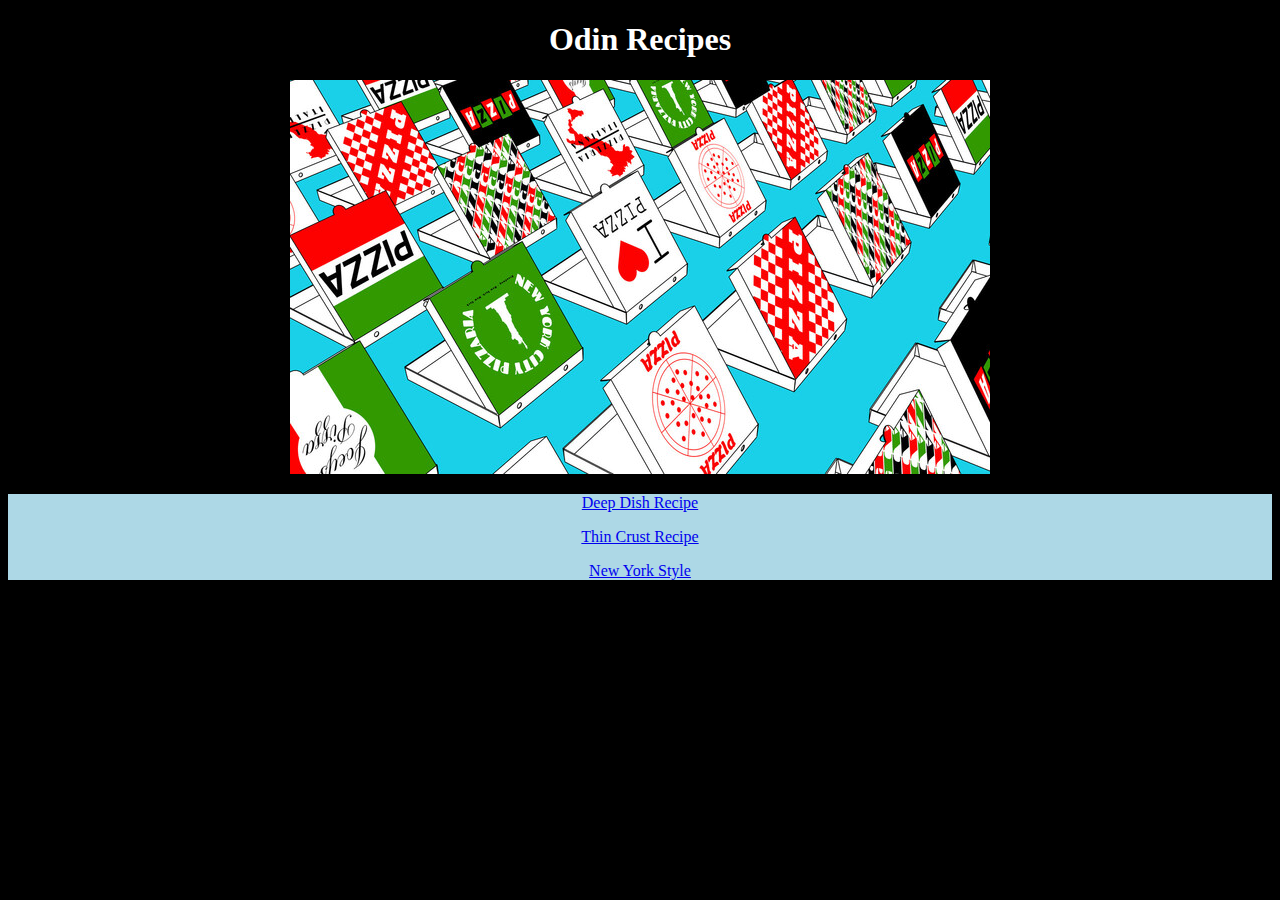
<file: index.html>
<!DOCTYPE html>
<html lang = "en">
    <head>
        <meta charset ="UTF-8">
        <title>Odin-Recipes</title>
        <link rel="stylesheet" href="style.css">
    </head>

    <body>
        <h1>Odin Recipes</h1>
        <img src="images/openpizzaboxsmall.jpeg" alt="Pizza box picture">
        
        <div>
            <p><a href = "recipes/deepdish.html">Deep Dish Recipe</a></p>
            <p><a href= "recipes/thincrust.html" >Thin Crust Recipe</a></p>
            <p><a href="recipes/newyork.html">New York Style</a></p>
        </div>
        
    </body>
</html>
</file>
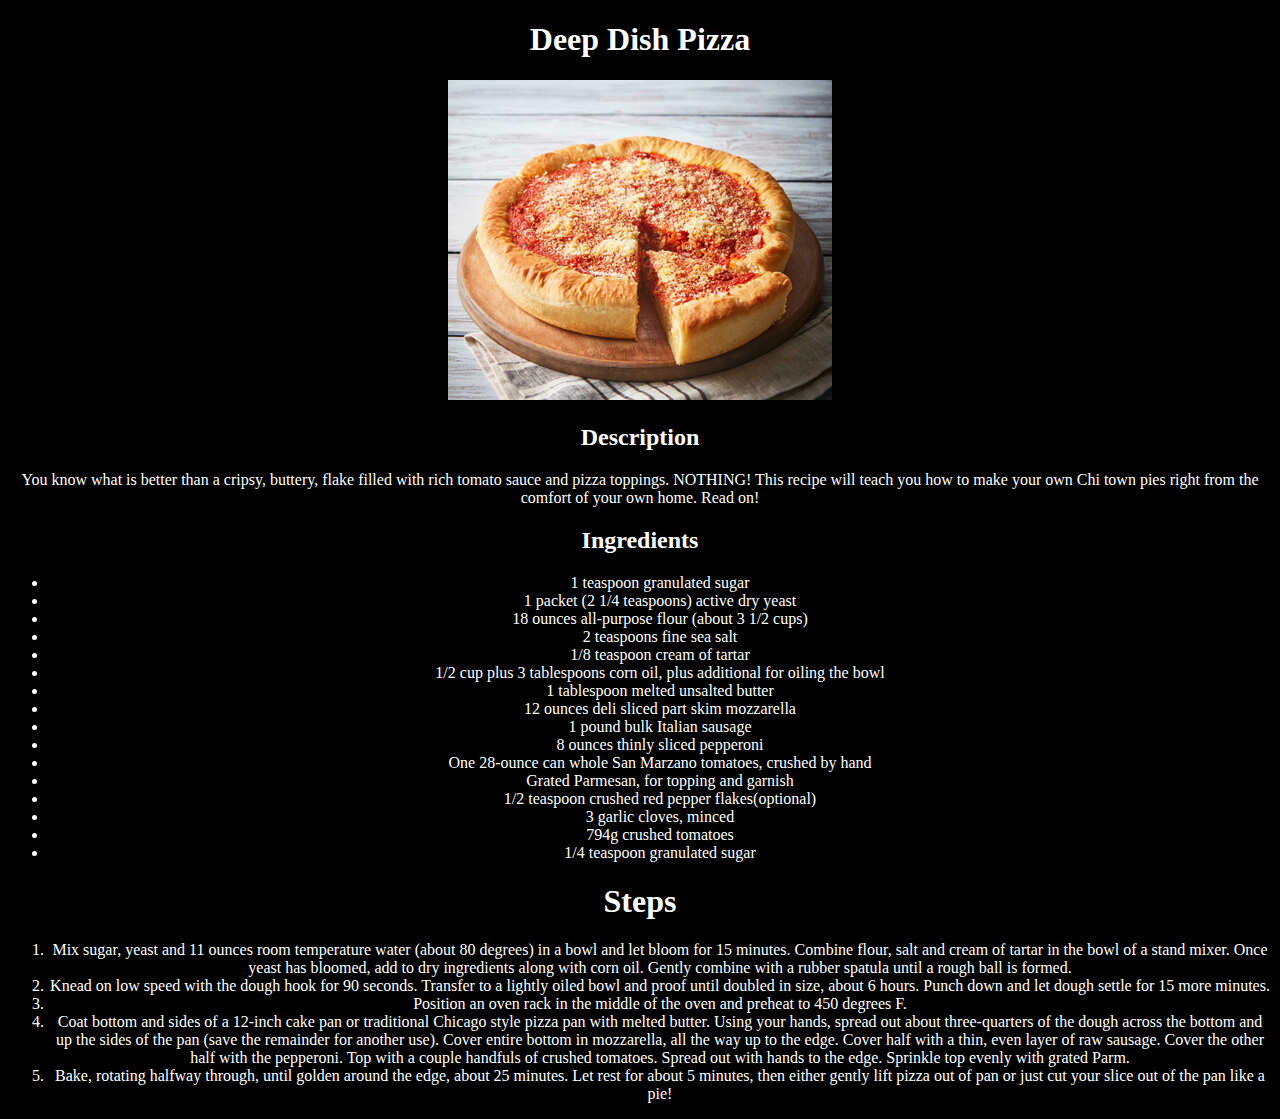
<file: recipes/deepdish.html>
<!DOCTYPE html>
<html lang = "en">
    <head>
        <meta charset="UTF-8">
        <title>Deep Dish Pizza</title>
        <link rel="stylesheet" href="../style.css">
    </head>

    <body>
        <h1>Deep Dish Pizza</h1>
        <img src = "../images/deepdishsmall.jpg" alt = "Deep Dish Picture">
        <h2>Description</h2>
        <p>You know what is better than a cripsy, buttery, flake filled with rich tomato sauce and pizza toppings. NOTHING! This recipe will teach you how to make your
            own Chi town pies right from the comfort of your own home. Read on!
        </p>

        <h2>Ingredients</h2>

        
        <ul>
            <li>1 teaspoon granulated sugar</li>
            <li>1 packet (2 1/4 teaspoons) active dry yeast </li>
            <li>18 ounces all-purpose flour (about 3 1/2 cups) </li>
            <li>2 teaspoons fine sea salt </li>
            <li>1/8 teaspoon cream of tartar </li>
            <li>1/2 cup plus 3 tablespoons corn oil, plus additional for oiling the bowl </li>
            <li>1 tablespoon melted unsalted butter </li>
            <li>12 ounces deli sliced part skim mozzarella </li>
            <li>1 pound bulk Italian sausage </li>
            <li>8 ounces thinly sliced pepperoni </li>
            <li>One 28-ounce can whole San Marzano tomatoes, crushed by hand </li>
            <li>Grated Parmesan, for topping and garnish </li>
            <li>1/2 teaspoon crushed red pepper flakes(optional)</li>
            <li>3 garlic cloves, minced</li>
            <li>794g crushed tomatoes</li>
            <li>1/4 teaspoon granulated sugar</li>
        </ul>
    

        <h1>Steps</h1>
        <ol>
            <li>Mix sugar, yeast and 11 ounces room temperature water (about 80 degrees) in a bowl and let bloom for 15 minutes. Combine flour, salt and cream of 
                tartar in the bowl of a stand mixer. Once yeast has bloomed, add to dry ingredients along with corn oil. Gently combine with a rubber spatula until 
                a rough ball is formed.
            </li>

            <li>
                Knead on low speed with the dough hook for 90 seconds. Transfer to a lightly oiled bowl and proof until doubled in size, about 6 hours. Punch down and 
                let dough settle for 15 more minutes.
            </li>

            <li>
                Position an oven rack in the middle of the oven and preheat to 450 degrees F.
            </li>

            <li>
                Coat bottom and sides of a 12-inch cake pan or traditional Chicago style pizza pan with melted butter. Using your hands, spread out about 
                three-quarters of the dough across the bottom and up the sides of the pan (save the remainder for another use). Cover entire bottom in mozzarella, 
                all the way up to the edge. Cover half with a thin, even layer of raw sausage. Cover the other half with the pepperoni. Top with a couple handfuls 
                of crushed tomatoes. Spread out with hands to the edge. Sprinkle top evenly with grated Parm.
            </li>

            <li>
                Bake, rotating halfway through, until golden around the edge, about 25 minutes. Let rest for about 5 minutes, then either gently lift pizza out of
                 pan or just cut your slice out of the pan like a pie!
            </li>

        </ol>
    </body>
</html>
</file>
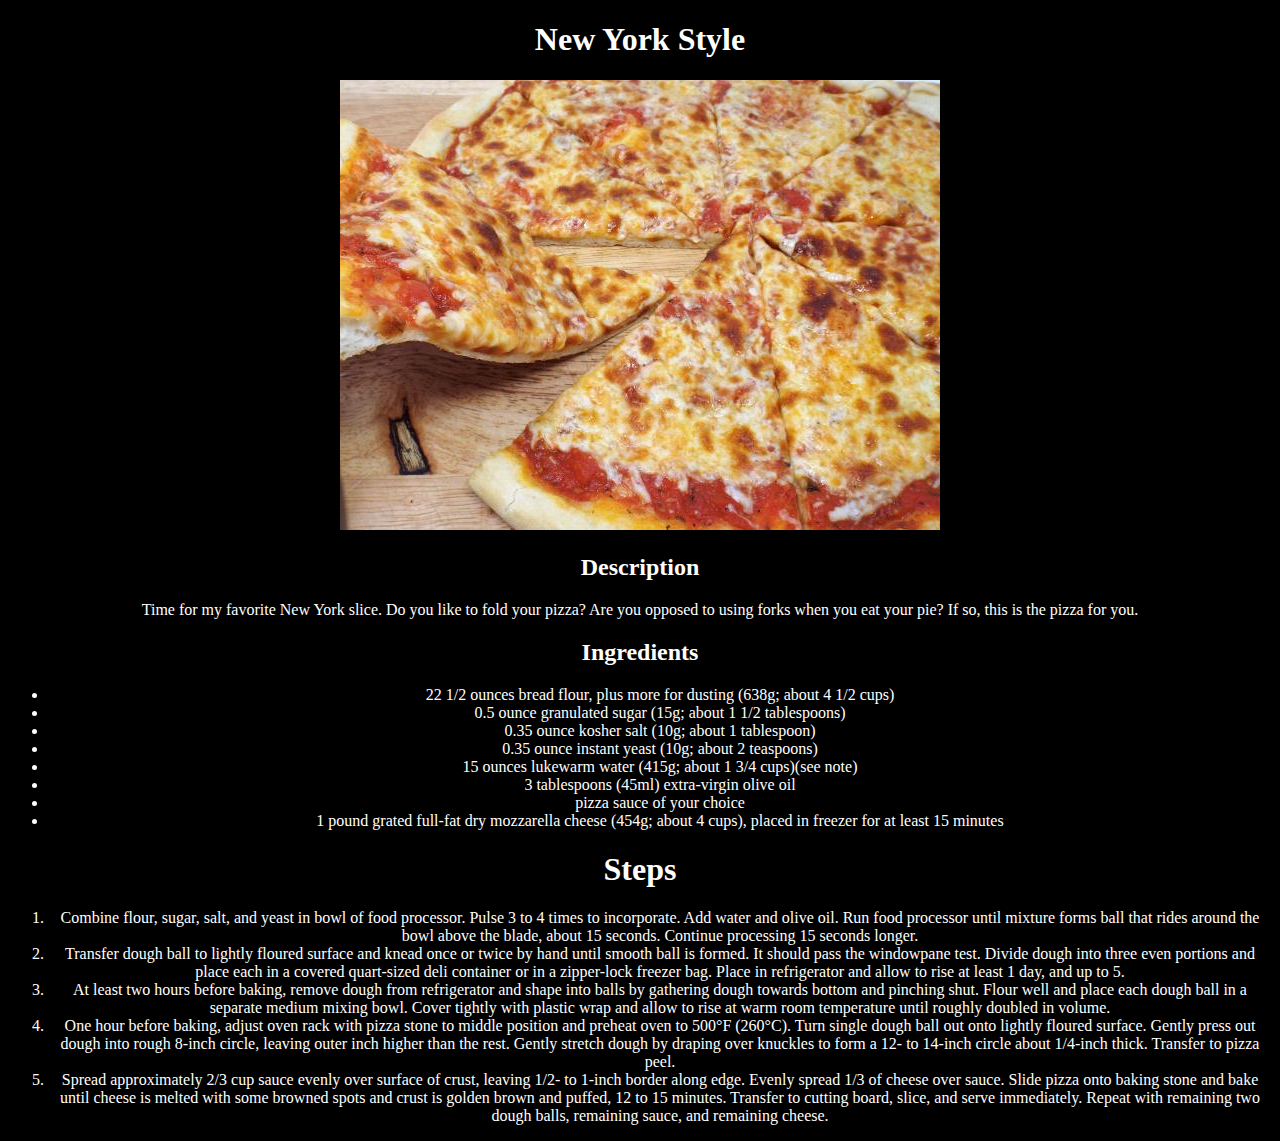
<file: recipes/newyork.html>
<!DOCTYPE html>
<html lang="en">
    <head>
        <meta charset="UTF-8">
        <title>New York Style</title>
        <link rel="stylesheet" href="../style.css">
    </head>

    <body>
        <h1>New York Style</h1>
        <img src="../images/newyorkpizza.jpg" alt="New York Pizza">
        <h2>Description</h2>
        <p>Time for my favorite New York slice. Do you like to fold your pizza? Are you opposed to using forks when you eat your pie? If so, this is the pizza 
            for you.
        </p>

        <h2>Ingredients</h2>

        <ul>
            <li>22 1/2 ounces bread flour, plus more for dusting (638g; about 4 1/2 cups)</li>
            <li>0.5 ounce granulated sugar (15g; about 1 1/2 tablespoons)</li>
            <li>0.35 ounce kosher salt (10g; about 1 tablespoon)</li>
            <li>0.35 ounce instant yeast (10g; about 2 teaspoons)</li>
            <li>15 ounces lukewarm water (415g; about 1 3/4 cups)(see note)</li>
            <li>3 tablespoons (45ml) extra-virgin olive oil</li>
            <li>pizza sauce of your choice</li>
            <li>1 pound grated full-fat dry mozzarella cheese (454g; about 4 cups), placed in freezer for at least 15 minutes</li>
        </ul>
        
        <h1>Steps</h1>
        <ol>
            <li>Combine flour, sugar, salt, and yeast in bowl of food processor. Pulse 3 to 4 times to incorporate. Add water and olive oil. Run food processor until 
                mixture forms ball that rides around the bowl above the blade, about 15 seconds. Continue processing 15 seconds longer.</li>
            <li>Transfer dough ball to lightly floured surface and knead once or twice by hand until smooth ball is formed. It should pass the windowpane test. 
                Divide dough into three even portions and place each in a covered quart-sized deli container or in a zipper-lock freezer bag. Place in refrigerator 
                and allow to rise at least 1 day, and up to 5.</li>
            <li>At least two hours before baking, remove dough from refrigerator and shape into balls by gathering dough towards bottom and pinching shut. Flour well 
                and place each dough ball in a separate medium mixing bowl. Cover tightly with plastic wrap and allow to rise at warm room temperature until roughly 
                doubled in volume.</li>
            <li>One hour before baking, adjust oven rack with pizza stone to middle position and preheat oven to 500°F (260°C). Turn single dough ball out onto 
                lightly floured surface. Gently press out dough into rough 8-inch circle, leaving outer inch higher than the rest. Gently stretch dough by draping 
                over knuckles to form a 12- to 14-inch circle about 1/4-inch thick. Transfer to pizza peel.</li>
            <li>Spread approximately 2/3 cup sauce evenly over surface of crust, leaving 1/2- to 1-inch border along edge. Evenly spread 1/3 of cheese over sauce. 
                Slide pizza onto baking stone and bake until cheese is melted with some browned spots and crust is golden brown and puffed, 12 to 15 minutes. Transfer 
                to cutting board, slice, and serve immediately. Repeat with remaining two dough balls, remaining sauce, and remaining cheese.</li>
        </ol>
    </body>
</html>
</file>
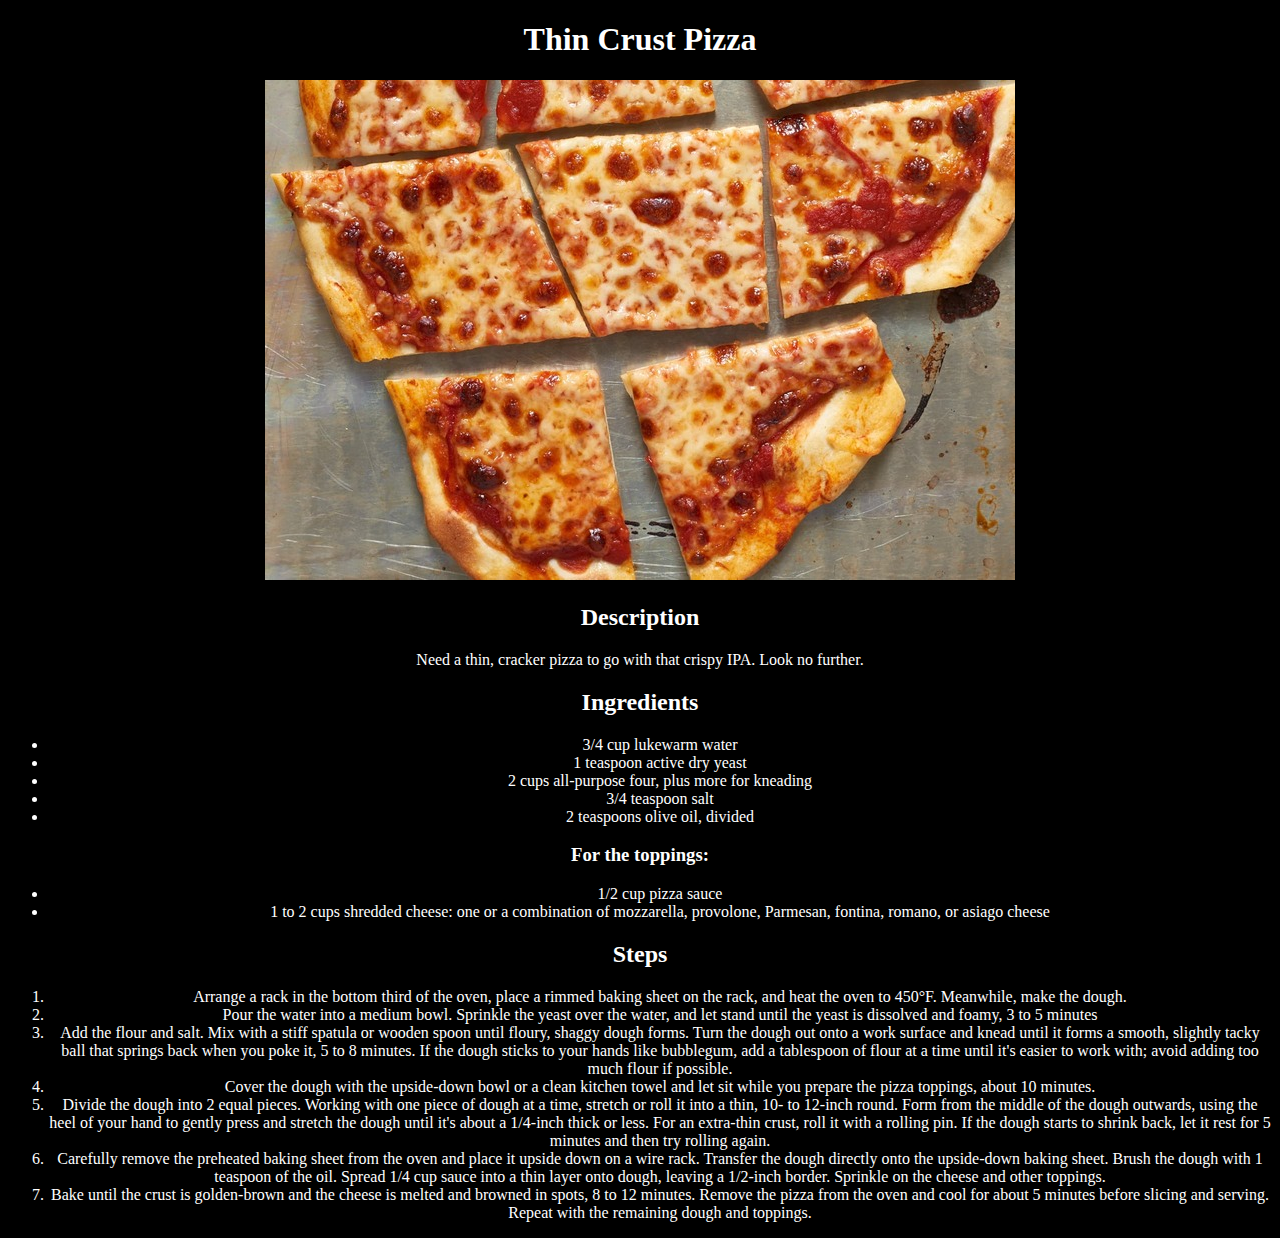
<file: recipes/thincrust.html>
<!DOCTYPE html>
<html lang="en">
    <head>
        <meta charset="UTF-8">
        <title>Thin Crust Pizza</title>
        <link rel="stylesheet" href="../style.css">
    </head>

    <body>
        <h1>Thin Crust Pizza</h1>
        <img src="../images/thincrustsmall.jpeg" alt="Thin Crust Picture">
        <h2>Description</h2>
        <p>Need a thin, cracker pizza to go with that crispy IPA. Look no further.</p>
        
        <h2>Ingredients</h2>

        <ul>
            <li>3/4 cup lukewarm water</li>
            <li>1 teaspoon active dry yeast</li>
            <li>2 cups all-purpose four, plus more for kneading</li>
            <li>3/4 teaspoon salt</li>
            <li>2 teaspoons olive oil, divided</li>
        </ul>

        <h3>For the toppings: </h3>

        <ul>
            <li>1/2 cup pizza sauce</li>
            <li>1 to 2 cups shredded cheese: one or a combination of mozzarella, provolone, Parmesan, fontina, romano, or asiago cheese</li>
        </ul>

        <h2>Steps</h2>

        <ol>
            <li>Arrange a rack in the bottom third of the oven, place a rimmed baking sheet on the rack, and heat the oven to 450°F. Meanwhile, make the dough.</li>

            <li>Pour the water into a medium bowl. Sprinkle the yeast over the water, and let stand until the yeast is dissolved and foamy, 3 to 5 minutes</li>

            <li>Add the flour and salt. Mix with a stiff spatula or wooden spoon until floury, shaggy dough forms. Turn the dough out onto a work surface and knead 
                until it forms a smooth, slightly tacky ball that springs back when you poke it, 5 to 8 minutes. If the dough sticks to your hands like bubblegum, 
                add a tablespoon of flour at a time until it's easier to work with; avoid adding too much flour if possible.</li>

            <li>Cover the dough with the upside-down bowl or a clean kitchen towel and let sit while you prepare the pizza toppings, about 10 minutes.</li>

            <li>Divide the dough into 2 equal pieces. Working with one piece of dough at a time, stretch or roll it into a thin, 10- to 12-inch round. Form from the 
                middle of the dough outwards, using the heel of your hand to gently press and stretch the dough until it's about a 1/4-inch thick or less. For an 
                extra-thin crust, roll it with a rolling pin. If the dough starts to shrink back, let it rest for 5 minutes and then try rolling again.</li>

            <li>Carefully remove the preheated baking sheet from the oven and place it upside down on a wire rack. Transfer the dough directly onto the upside-down 
                baking sheet. Brush the dough with 1 teaspoon of the oil. Spread 1/4 cup sauce into a thin layer onto dough, leaving a 1/2-inch border. Sprinkle on 
                the cheese and other toppings.</li>
                
            <li>Bake until the crust is golden-brown and the cheese is melted and browned in spots, 8 to 12 minutes. Remove the pizza from the oven and cool for about
                 5 minutes before slicing and serving. Repeat with the remaining dough and toppings.</li>
        </ol>
    
    </body>
</html>
</file>
<file: style.css>
body{
    background-color: black;
    color: white;
    text-align: center;
}

div {
    background-color: lightblue;
    color: black;
}
</file>
